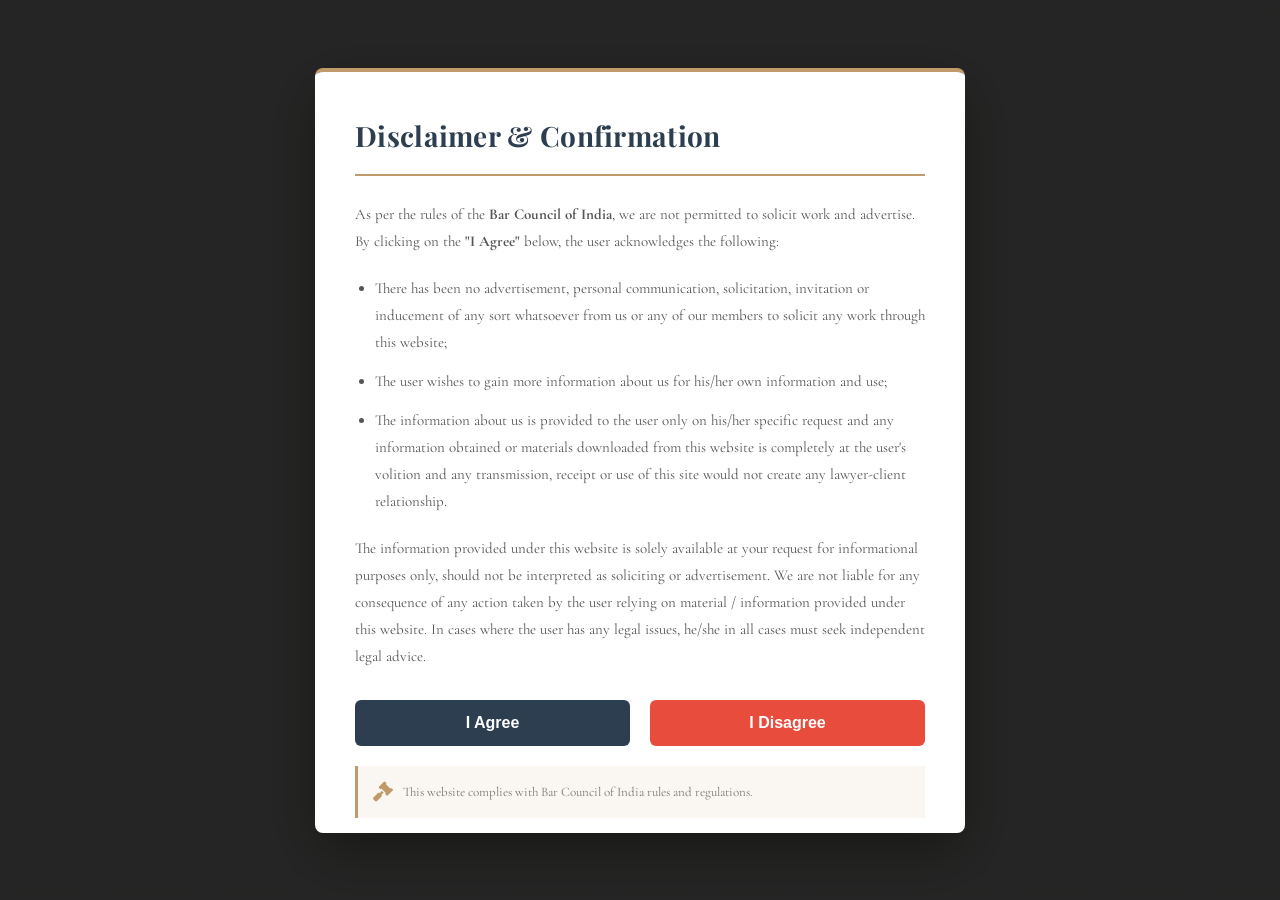
<file: Advocate Utpal website/index.html>
<!DOCTYPE html>
<html lang="en">
<head>
    <meta charset="UTF-8">
    <meta name="viewport" content="width=device-width, initial-scale=1.0">
    
    <!-- SEO Meta Tags -->
    <title>Utpal Sharma | Advocate | Supreme Court of India & Delhi High Court</title>
    <meta name="description" content="Utpal Sharma, B.A.LL.B. (Hons.) Banaras Hindu University - Advocate practicing at Supreme Court of India, Delhi High Court, District Courts, NCLT, NCLAT. Specializing in Criminal, Corporate, IPR, and Matrimonial Law.">
    <meta name="keywords" content="Advocate Delhi, Supreme Court Lawyer, Criminal Lawyer Delhi, Utpal Sharma, NCLT Advocate, IPR Lawyer">
    
    <!-- Stylesheets -->
    <link rel="stylesheet" href="style.css">
    <link href="https://fonts.googleapis.com/css2?family=Playfair+Display:wght@400;700;900&family=Cormorant+Garamond:wght@300;400;600;700&display=swap" rel="stylesheet">
    <link rel="stylesheet" href="https://cdnjs.cloudflare.com/ajax/libs/font-awesome/6.0.0/css/all.min.css">
    
    <!-- Disclaimer Styles -->
    <style>
        /* DISCLAIMER POPUP STYLES */
        .disclaimer-overlay {
            position: fixed;
            top: 0;
            left: 0;
            width: 100%;
            height: 100%;
            background: rgba(0, 0, 0, 0.85);
            display: flex;
            justify-content: center;
            align-items: center;
            z-index: 10000;
            backdrop-filter: blur(5px);
        }
        
        .disclaimer-box {
            background: white;
            max-width: 650px;
            width: 90%;
            padding: 40px;
            border-radius: 8px;
            box-shadow: 0 20px 60px rgba(0,0,0,0.4);
            border-top: 4px solid #c19a6b;
            max-height: 85vh;
            overflow-y: auto;
        }
        
        .disclaimer-box h2 {
            font-family: 'Playfair Display', serif;
            color: #2c3e50;
            font-size: 28px;
            margin-bottom: 20px;
            border-bottom: 2px solid #c19a6b;
            padding-bottom: 15px;
        }
        
        .disclaimer-content {
            margin: 25px 0;
        }
        
        .disclaimer-content p {
            color: #555;
            line-height: 1.8;
            margin-bottom: 20px;
            font-size: 15px;
        }
        
        .disclaimer-content ul {
            margin: 20px 0;
            padding-left: 20px;
        }
        
        .disclaimer-content li {
            color: #555;
            line-height: 1.8;
            margin-bottom: 12px;
            font-size: 15px;
        }
        
        .disclaimer-buttons {
            display: flex;
            gap: 20px;
            margin-top: 30px;
        }
        
        .btn-agree {
            flex: 1;
            padding: 14px;
            background: #2c3e50;
            color: white;
            border: none;
            border-radius: 6px;
            font-size: 16px;
            font-weight: 600;
            cursor: pointer;
            transition: all 0.3s;
        }
        
        .btn-agree:hover {
            background: #c19a6b;
        }
        
        .btn-disagree {
            flex: 1;
            padding: 14px;
            background: #e74c3c;
            color: white;
            border: none;
            border-radius: 6px;
            font-size: 16px;
            font-weight: 600;
            cursor: pointer;
            transition: all 0.3s;
        }
        
        .btn-disagree:hover {
            background: #c0392b;
        }
        
        .bar-council-note {
            margin-top: 20px;
            padding: 15px;
            background: #faf7f2;
            border-left: 3px solid #c19a6b;
            font-size: 13px;
            color: #777;
            display: flex;
            align-items: center;
            gap: 10px;
        }
        
        .bar-council-note i {
            color: #c19a6b;
            font-size: 20px;
        }
        
        /* Hide main content initially */
        .main-website {
            display: block;
        }
        
        .main-website.hidden {
            display: none;
        }
        
        /* Prevent scrolling when disclaimer is open */
        body.disclaimer-open {
            overflow: hidden;
        }
    </style>
</head>
<body class="disclaimer-open">
    <!-- DISCLAIMER POPUP - SHOWN FIRST -->
    <div id="disclaimerOverlay" class="disclaimer-overlay">
        <div class="disclaimer-box">
            <h2>Disclaimer & Confirmation</h2>
            
            <div class="disclaimer-content">
                <p>As per the rules of the <strong>Bar Council of India</strong>, we are not permitted to solicit work and advertise. By clicking on the <strong>"I Agree"</strong> below, the user acknowledges the following:</p>
                
                <ul>
                    <li>There has been no advertisement, personal communication, solicitation, invitation or inducement of any sort whatsoever from us or any of our members to solicit any work through this website;</li>
                    
                    <li>The user wishes to gain more information about us for his/her own information and use;</li>
                    
                    <li>The information about us is provided to the user only on his/her specific request and any information obtained or materials downloaded from this website is completely at the user's volition and any transmission, receipt or use of this site would not create any lawyer-client relationship.</li>
                </ul>
                
                <p>The information provided under this website is solely available at your request for informational purposes only, should not be interpreted as soliciting or advertisement. We are not liable for any consequence of any action taken by the user relying on material / information provided under this website. In cases where the user has any legal issues, he/she in all cases must seek independent legal advice.</p>
            </div>
            
            <div class="disclaimer-buttons">
                <button onclick="acceptDisclaimer()" class="btn-agree">I Agree</button>
                <button onclick="declineDisclaimer()" class="btn-disagree">I Disagree</button>
            </div>
            
            <div class="bar-council-note">
                <i class="fas fa-gavel"></i>
                <span>This website complies with Bar Council of India rules and regulations.</span>
            </div>
        </div>
    </div>

    <!-- MAIN WEBSITE CONTENT -->
    <div id="mainWebsite" class="main-website hidden">
        <!-- Navigation -->
        <nav class="navbar">
            <div class="container">
                <div class="logo">
                    UTPAL SHARMA
                    <span>ADVOCATE</span>
                </div>
                <ul class="nav-menu">
                    <li><a href="index.html" class="active">Home</a></li>
                    <li><a href="about.html">About</a></li>
                    <li><a href="contact.html">Contact</a></li>
                </ul>
            </div>
        </nav>

        <!-- Hero Section -->
        <header class="hero">
            <div class="container">
                <div class="hero-content">
                    <h1>Utpal Sharma</h1>
                    <p class="hero-subtitle">Advocate, Supreme Court of India</p>
                    <p class="hero-qualification">B.A.LL.B. (Hons.) Banaras Hindu University | 2 Years Practice</p>
                    
                    <!-- Decorative Line -->
                    <div class="decorative-line"></div>
                    
                    <!-- Courts Badges -->
                    <div class="hero-courts">
                        <p style="font-weight: 600; color: var(--primary); margin-bottom: 1rem;">Practicing Before:</p>
                        <div class="court-list">
                            <span class="court-badge">Supreme Court</span>
                            <span class="court-badge">Delhi High Court</span>
                            <span class="court-badge">District Courts</span>
                            <span class="court-badge">NCLT</span>
                            <span class="court-badge">NCLAT</span>
                            <span class="court-badge">PMLA</span>
                        </div>
                    </div>

                    <!-- Law Symbols -->
                    <div class="law-symbols">
                        <i class="fas fa-gavel"></i>
                        <i class="fas fa-scale-balanced"></i>
                        <i class="fas fa-scroll"></i>
                        <i class="fas fa-landmark"></i>
                    </div>

                    <!-- Contact Info -->
                    <div class="hero-contact">
                        <div class="contact-item">
                            <i class="fas fa-phone-alt"></i>
                            <span>+91 63882 93703</span>
                        </div>
                        <div class="contact-item">
                            <i class="fas fa-envelope"></i>
                            <a href="mailto:sharmautpal766530@gmail.com">sharmautpal766530@gmail.com</a>
                        </div>
                        <div class="contact-item">
                            <i class="fas fa-map-marker-alt"></i>
                            <span>A-35, East of Kailash, New Delhi - 110065</span>
                        </div>
                    </div>

                    <a href="contact.html" class="btn">
                        <span>Schedule Consultation</span>
                    </a>
                </div>

                <div class="hero-image">
                    <img src="images/utpal-sharma.jpg" alt="Utpal Sharma - Advocate" class="profile-img">
                </div>
            </div>
        </header>

        <!-- Legal Symbols Banner -->
        <div style="background: var(--primary); padding: 2.5rem 0; margin: 2rem 0;">
            <div class="container">
                <div style="display: flex; justify-content: space-around; align-items: center; color: var(--white); flex-wrap: wrap; gap: 2rem;">
                    <div style="text-align: center;">
                        <i class="fas fa-gavel" style="font-size: 2.2rem; color: var(--accent); margin-bottom: 0.5rem;"></i>
                        <p style="margin-top: 0.5rem; font-size: 1rem; font-family: 'Cormorant Garamond', serif; letter-spacing: 1px;">CRIMINAL DEFENSE</p>
                    </div>
                    <div style="text-align: center;">
                        <i class="fas fa-building" style="font-size: 2.2rem; color: var(--accent); margin-bottom: 0.5rem;"></i>
                        <p style="margin-top: 0.5rem; font-size: 1rem; font-family: 'Cormorant Garamond', serif; letter-spacing: 1px;">CORPORATE LAW</p>
                    </div>
                    <div style="text-align: center;">
                        <i class="fas fa-scale-balanced" style="font-size: 2.2rem; color: var(--accent); margin-bottom: 0.5rem;"></i>
                        <p style="margin-top: 0.5rem; font-size: 1rem; font-family: 'Cormorant Garamond', serif; letter-spacing: 1px;">JUSTICE FOR ALL</p>
                    </div>
                    <div style="text-align: center;">
                        <i class="fas fa-scroll" style="font-size: 2.2rem; color: var(--accent); margin-bottom: 0.5rem;"></i>
                        <p style="margin-top: 0.5rem; font-size: 1rem; font-family: 'Cormorant Garamond', serif; letter-spacing: 1px;">LEGAL EXPERTISE</p>
                    </div>
                    <div style="text-align: center;">
                        <i class="fas fa-landmark" style="font-size: 2.2rem; color: var(--accent); margin-bottom: 0.5rem;"></i>
                        <p style="margin-top: 0.5rem; font-size: 1rem; font-family: 'Cormorant Garamond', serif; letter-spacing: 1px;">SUPREME COURT</p>
                    </div>
                </div>
            </div>
        </div>

        <!-- Practice Areas Section -->
        <section class="practice-areas">
            <div class="container">
                <h2 class="section-title">Practice Areas</h2>
                
                <!-- Decorative Subtitle -->
                <p style="text-align: center; max-width: 700px; margin: -2rem auto 3rem; color: var(--gray-text); font-style: italic;">
                    "Specialized legal expertise across multiple domains"
                </p>
                
                <div class="practice-grid">
                    <!-- Criminal Law Card -->
                    <div class="practice-card">
                        <div class="card-icon">
                            <i class="fas fa-gavel"></i>
                        </div>
                        <h3>Criminal Law</h3>
                        <ul>
                            <li>White Collar Crimes</li>
                            <li>PMLA Cases</li>
                            <li>Bail Applications</li>
                            <li>Criminal Appeals</li>
                            <li>NDPS Cases</li>
                        </ul>
                        <!-- Decorative Element -->
                        <div style="margin-top: 1.5rem; border-top: 1px dashed var(--border); padding-top: 1rem;">
                            <i class="fas fa-shield" style="color: var(--accent); opacity: 0.5;"></i>
                        </div>
                    </div>

                    <!-- Corporate Law Card -->
                    <div class="practice-card">
                        <div class="card-icon">
                            <i class="fas fa-building"></i>
                        </div>
                        <h3>Corporate & Commercial</h3>
                        <ul>
                            <li>IBC / Insolvency</li>
                            <li>NCLT / NCLAT</li>
                            <li>Arbitration</li>
                            <li>Commercial Disputes</li>
                            <li>Contract Drafting</li>
                        </ul>
                        <!-- Decorative Element -->
                        <div style="margin-top: 1.5rem; border-top: 1px dashed var(--border); padding-top: 1rem;">
                            <i class="fas fa-chart-line" style="color: var(--accent); opacity: 0.5;"></i>
                        </div>
                    </div>

                    <!-- IPR & Matrimonial Card -->
                    <div class="practice-card">
                        <div class="card-icon">
                            <i class="fas fa-copyright"></i>
                        </div>
                        <h3>IPR & Matrimonial</h3>
                        <ul>
                            <li>Intellectual Property Rights</li>
                            <li>Matrimonial Disputes</li>
                            <li>Family Law</li>
                            <li>Divorce & Custody</li>
                            <li>Trademark Registration</li>
                        </ul>
                        <!-- Decorative Element -->
                        <div style="margin-top: 1.5rem; border-top: 1px dashed var(--border); padding-top: 1rem;">
                            <i class="fas fa-heart" style="color: var(--accent); opacity: 0.5;"></i>
                        </div>
                    </div>
                </div>
            </div>
        </section>

        <!-- Courts Section -->
        <section class="courts-section" style="background: rgba(44, 62, 80, 0.02);">
            <div class="container">
                <h2 class="section-title">Jurisdictions</h2>
                
                <!-- Decorative Text -->
                <p style="text-align: center; margin-bottom: 3rem; color: var(--gray-text);">
                    Practicing before the highest courts and tribunals in India
                </p>
                
                <div class="courts-grid">
                    <div class="court-card">
                        <i class="fas fa-gavel"></i>
                        <span>Supreme Court of India</span>
                        <p style="font-size: 0.8rem; margin-top: 0.5rem; color: var(--gray-text);">Constitutional Matters</p>
                    </div>
                    <div class="court-card">
                        <i class="fas fa-gavel"></i>
                        <span>Delhi High Court</span>
                        <p style="font-size: 0.8rem; margin-top: 0.5rem; color: var(--gray-text);">Original & Appellate</p>
                    </div>
                    <div class="court-card">
                        <i class="fas fa-gavel"></i>
                        <span>District Courts</span>
                        <p style="font-size: 0.8rem; margin-top: 0.5rem; color: var(--gray-text);">Delhi</p>
                    </div>
                    <div class="court-card">
                        <i class="fas fa-gavel"></i>
                        <span>NCLT</span>
                        <p style="font-size: 0.8rem; margin-top: 0.5rem; color: var(--gray-text);">National Company Law Tribunal</p>
                    </div>
                    <div class="court-card">
                        <i class="fas fa-gavel"></i>
                        <span>NCLAT</span>
                        <p style="font-size: 0.8rem; margin-top: 0.5rem; color: var(--gray-text);">Appellate Tribunal</p>
                    </div>
                    <div class="court-card">
                        <i class="fas fa-gavel"></i>
                        <span>PMLA</span>
                        <p style="font-size: 0.8rem; margin-top: 0.5rem; color: var(--gray-text);">Prevention of Money Laundering Act</p>
                    </div>
                </div>
            </div>
        </section>

        <!-- Why Choose Me Section -->
        <section style="padding: 60px 0;">
            <div class="container">
                <div style="display: grid; grid-template-columns: repeat(3, 1fr); gap: 2rem; text-align: center;">
                    <div>
                        <i class="fas fa-clock" style="font-size: 2.5rem; color: var(--accent); margin-bottom: 1rem;"></i>
                        <h3 style="color: var(--primary); margin-bottom: 0.5rem;">2+ Years</h3>
                        <p style="color: var(--gray-text);">Of dedicated practice</p>
                    </div>
                    <div>
                        <i class="fas fa-balance-scale" style="font-size: 2.5rem; color: var(--accent); margin-bottom: 1rem;"></i>
                        <h3 style="color: var(--primary); margin-bottom: 0.5rem;">100+ Cases</h3>
                        <p style="color: var(--gray-text);">Successfully handled</p>
                    </div>
                    <div>
                        <i class="fas fa-university" style="font-size: 2.5rem; color: var(--accent); margin-bottom: 1rem;"></i>
                        <h3 style="color: var(--primary); margin-bottom: 0.5rem;">BHU Alumnus</h3>
                        <p style="color: var(--gray-text);">Prestigious legal education</p>
                    </div>
                </div>
            </div>
        </section>

        <!-- Call to Action Banner -->
        <div style="background: linear-gradient(135deg, var(--primary), #1a2a3a); padding: 4rem 0; margin-top: 2rem;">
            <div class="container" style="text-align: center;">
                <h2 style="color: var(--white); font-size: 2.5rem; margin-bottom: 1rem; font-family: 'Playfair Display', serif;">Need Legal Assistance?</h2>
                <p style="color: var(--accent); font-size: 1.2rem; margin-bottom: 2rem; font-style: italic;">Schedule a confidential consultation today</p>
                <a href="contact.html" class="btn" style="background: var(--accent); color: var(--primary);">
                    <span>Book Appointment</span>
                </a>
            </div>
        </div>

        <!-- Footer -->
        <footer>
            <div class="container">
                <div class="footer-content">
                    <p>© 2026 Utpal Sharma, Advocate. All rights reserved.</p>
                    <div class="social-links">
                        <a href="https://linkedin.com/in/sharmautpal" target="_blank" aria-label="LinkedIn">
                            <i class="fab fa-linkedin-in"></i>
                        </a>
                        <a href="mailto:sharmautpal766530@gmail.com" aria-label="Email">
                            <i class="fas fa-envelope"></i>
                        </a>
                    </div>
                </div>
                <!-- Footer Decoration -->
                <div style="text-align: center; margin-top: 2rem; opacity: 0.5; font-size: 0.8rem; color: var(--white);">
                    <i class="fas fa-gavel"></i> <i class="fas fa-scale-balanced"></i> <i class="fas fa-scroll"></i>
                </div>
            </div>
        </footer>
    </div>

    <!-- DISCLAIMER SCRIPT -->
    <script>
        // Check if user has already accepted disclaimer
        window.onload = function() {
            if (localStorage.getItem('disclaimerAccepted') === 'true') {
                document.getElementById('disclaimerOverlay').style.display = 'none';
                document.getElementById('mainWebsite').classList.remove('hidden');
                document.body.classList.remove('disclaimer-open');
            }
        }
        
        function acceptDisclaimer() {
            // Store acceptance in localStorage
            localStorage.setItem('disclaimerAccepted', 'true');
            
            // Hide disclaimer
            document.getElementById('disclaimerOverlay').style.display = 'none';
            
            // Show main website
            document.getElementById('mainWebsite').classList.remove('hidden');
            
            // Allow scrolling
            document.body.classList.remove('disclaimer-open');
        }
        
        function declineDisclaimer() {
            // Redirect to Google
            window.location.href = 'https://www.google.com';
        }
        
        // Smooth scrolling for anchor links
        document.querySelectorAll('a[href^="#"]').forEach(anchor => {
            anchor.addEventListener('click', function (e) {
                e.preventDefault();
                const target = document.querySelector(this.getAttribute('href'));
                if (target) {
                    target.scrollIntoView({
                        behavior: 'smooth',
                        block: 'start'
                    });
                }
            });
        });

        // Navbar background change on scroll
        window.addEventListener('scroll', function() {
            const navbar = document.querySelector('.navbar');
            if (window.scrollY > 50) {
                navbar.style.background = 'rgba(44, 62, 80, 0.98)';
            } else {
                navbar.style.background = 'rgba(44, 62, 80, 0.98)';
            }
        });

        // Add active class to current page in navigation
        const currentLocation = window.location.pathname;
        const navLinks = document.querySelectorAll('.nav-menu a');
        navLinks.forEach(link => {
            if (link.getAttribute('href') === currentLocation.split('/').pop()) {
                link.classList.add('active');
            }
        });
    </script>
</body>
</html>
</file>
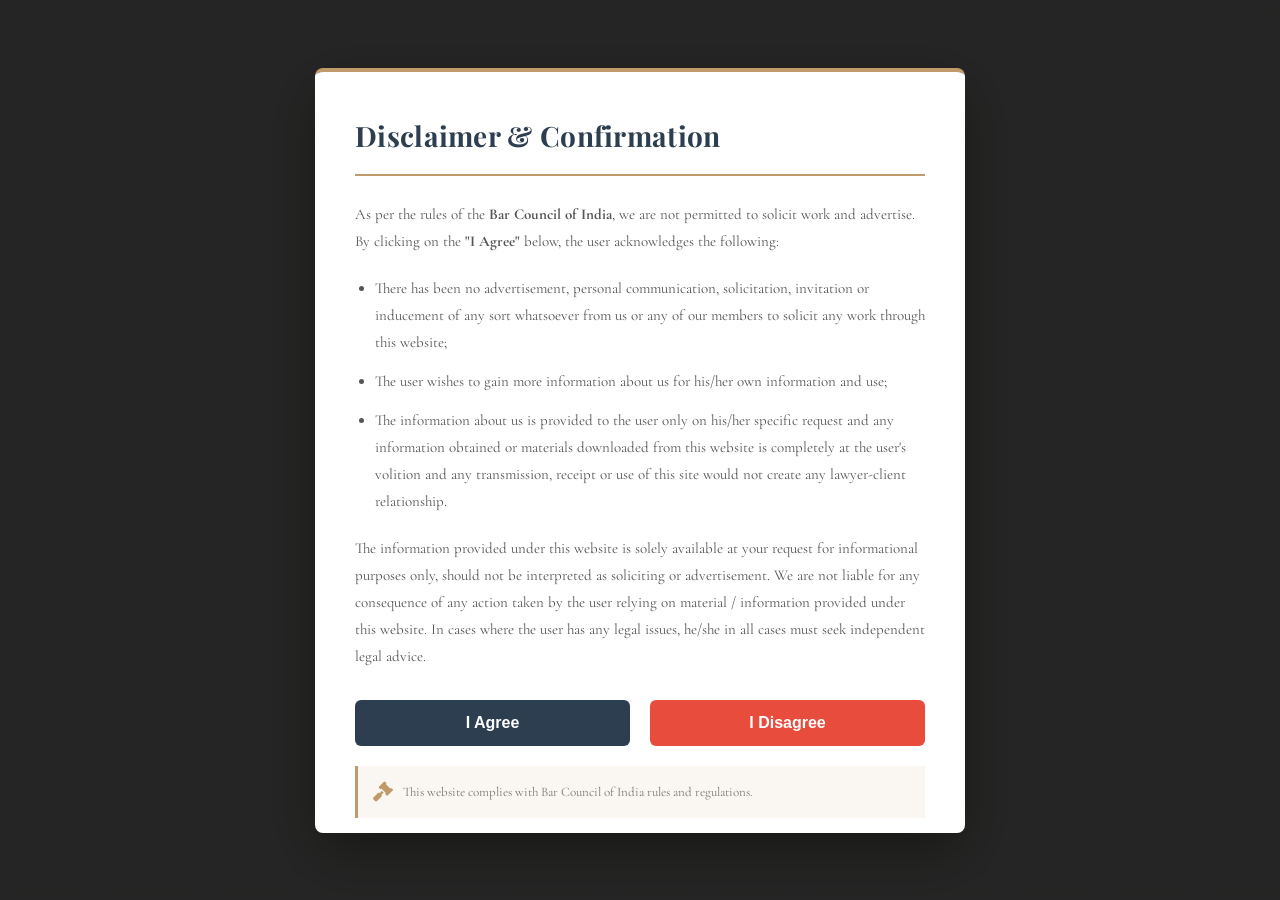
<file: Advocate Utpal website/about.html>
<!DOCTYPE html>
<html lang="en">
<head>
    <meta charset="UTF-8">
    <meta name="viewport" content="width=device-width, initial-scale=1.0">
    <title>About - Utpal Sharma | Advocate</title>
    <link rel="preconnect" href="https://fonts.googleapis.com">
    <link rel="preconnect" href="https://fonts.gstatic.com" crossorigin>
    <link href="https://fonts.googleapis.com/css2?family=Playfair+Display:wght@400;700;900&family=Open+Sans:wght300;400;600&display=swap" rel="stylesheet">
    <link rel="stylesheet" href="https://cdnjs.cloudflare.com/ajax/libs/font-awesome/6.0.0/css/all.min.css">
    <style>
        * {
            margin: 0;
            padding: 0;
            box-sizing: border-box;
        }
        
        body {
            font-family: 'Open Sans', sans-serif;
            background-color: #faf7f2;
            color: #2c3e50;
        }
        
        /* Navigation */
        .navbar {
            background: #2c3e50;
            padding: 15px 0;
            position: fixed;
            width: 100%;
            top: 0;
            z-index: 1000;
            border-bottom: 2px solid #c19a6b;
        }
        
        .nav-container {
            max-width: 1200px;
            margin: 0 auto;
            padding: 0 20px;
            display: flex;
            justify-content: space-between;
            align-items: center;
        }
        
        .logo {
            font-family: 'Playfair Display', serif;
            font-size: 24px;
            font-weight: 700;
            color: white;
        }
        
        .logo span {
            display: block;
            font-size: 12px;
            color: #c19a6b;
            letter-spacing: 2px;
        }
        
        .nav-menu {
            display: flex;
            list-style: none;
            gap: 30px;
        }
        
        .nav-menu a {
            color: white;
            text-decoration: none;
            font-size: 16px;
            transition: color 0.3s;
        }
        
        .nav-menu a:hover,
        .nav-menu a.active {
            color: #c19a6b;
        }
        
        /* Main Content */
        .main-content {
            max-width: 1200px;
            margin: 120px auto 40px;
            padding: 0 20px;
        }
        
        /* About Card */
        .about-card {
            background: white;
            border-radius: 8px;
            box-shadow: 0 5px 20px rgba(0,0,0,0.05);
            padding: 40px;
            border: 1px solid #e8d9c5;
        }
        
        .about-header {
            margin-bottom: 40px;
            border-bottom: 2px solid #c19a6b;
            padding-bottom: 20px;
        }
        
        .about-header h1 {
            font-family: 'Playfair Display', serif;
            font-size: 36px;
            color: #2c3e50;
            margin-bottom: 5px;
        }
        
        .about-header p {
            color: #8b5a2b;
            font-size: 18px;
        }
        
        .about-row {
            display: flex;
            gap: 50px;
            flex-wrap: wrap;
        }
        
        .about-image {
            flex: 0 0 280px;
        }
        
        .about-image img {
            width: 100%;
            border-radius: 8px;
            border: 3px solid #c19a6b;
        }
        
        .about-text {
            flex: 1;
            min-width: 300px;
        }
        
        .about-text h2 {
            font-family: 'Playfair Display', serif;
            font-size: 28px;
            color: #2c3e50;
            margin-bottom: 20px;
        }
        
        .about-text p {
            font-size: 16px;
            line-height: 1.8;
            color: #555;
            margin-bottom: 30px;
        }
        
        .practice-box {
            background: #faf7f2;
            padding: 25px;
            border-radius: 8px;
            margin: 30px 0;
        }
        
        .practice-box h3 {
            font-family: 'Playfair Display', serif;
            font-size: 22px;
            color: #2c3e50;
            margin-bottom: 20px;
        }
        
        .practice-list {
            display: flex;
            gap: 15px;
            flex-wrap: wrap;
        }
        
        .practice-item {
            background: white;
            padding: 10px 25px;
            border: 1px solid #c19a6b;
            border-radius: 30px;
            font-size: 15px;
            font-weight: 600;
            color: #2c3e50;
        }
        
        .info-grid {
            display: flex;
            gap: 20px;
            margin-top: 30px;
        }
        
        .info-card {
            flex: 1;
            background: #faf7f2;
            padding: 20px;
            border-radius: 8px;
            text-align: center;
        }
        
        .info-card i {
            font-size: 28px;
            color: #c19a6b;
            margin-bottom: 10px;
        }
        
        .info-card span {
            display: block;
            font-weight: 600;
            color: #2c3e50;
        }
        
        .quote-box {
            margin-top: 40px;
            padding: 25px;
            background: #faf7f2;
            border-left: 4px solid #c19a6b;
        }
        
        .quote-box i {
            color: #c19a6b;
            font-size: 24px;
            opacity: 0.5;
            margin-bottom: 10px;
        }
        
        .quote-box p {
            font-style: italic;
            color: #555;
            margin-bottom: 10px;
        }
        
        .quote-author {
            text-align: right;
            color: #8b5a2b;
            font-weight: 600;
        }
        
        /* Footer */
        footer {
            background: #2c3e50;
            color: white;
            padding: 30px 0;
            margin-top: 60px;
            border-top: 2px solid #c19a6b;
        }
        
        .footer-container {
            max-width: 1200px;
            margin: 0 auto;
            padding: 0 20px;
            display: flex;
            justify-content: space-between;
            align-items: center;
            flex-wrap: wrap;
            gap: 20px;
        }
        
        .footer-container p {
            opacity: 0.9;
            font-size: 14px;
        }
        
        .social-links a {
            color: white;
            margin-left: 20px;
            font-size: 18px;
            transition: color 0.3s;
        }
        
        .social-links a:hover {
            color: #c19a6b;
        }
        
        @media (max-width: 768px) {
            .nav-menu {
                display: none;
            }
            
            .about-row {
                flex-direction: column;
            }
            
            .info-grid {
                flex-direction: column;
            }
            
            .footer-container {
                flex-direction: column;
                text-align: center;
            }
            
            .social-links a {
                margin: 0 10px;
            }
        }
    </style>
</head>
<body>
    <nav class="navbar">
        <div class="nav-container">
            <div class="logo">
                UTPAL SHARMA
                <span>ADVOCATE</span>
            </div>
            <ul class="nav-menu">
                <li><a href="index.html">Home</a></li>
                <li><a href="about.html" class="active">About</a></li>
                <li><a href="contact.html">Contact</a></li>
            </ul>
        </div>
    </nav>

    <div class="main-content">
        <div class="about-card">
            <div class="about-header">
                <h1>About</h1>
                <p>Advocate practicing in Supreme Court & Delhi High Court</p>
            </div>
            
            <div class="about-row">
                <div class="about-image">
                    <img src="images/utpal-sharma.jpg" alt="Utpal Sharma">
                </div>
                
                <div class="about-text">
                    <h2>Utpal Sharma</h2>
                    <p>B.A.LL.B. (Hons.) from Banaras Hindu University</p>
                    
                    <p>Practicing advocate with 2 years of experience before the Supreme Court of India, Delhi High Court, and various tribunals including NCLT and NCLAT. Dedicated to providing comprehensive legal solutions with integrity and professionalism.</p>
                    
                    <div class="practice-box">
                        <h3>Areas of Practice</h3>
                        <div class="practice-list">
                            <span class="practice-item">Criminal Law</span>
                            <span class="practice-item">Corporate Law</span>
                            <span class="practice-item">IPR</span>
                        </div>
                    </div>
                    
                    <div class="info-grid">
                        <div class="info-card">
                            <i class="fas fa-certificate"></i>
                            <span>BHU Alumnus</span>
                        </div>
                        <div class="info-card">
                            <i class="fas fa-clock"></i>
                            <span>2+ Years Experience</span>
                        </div>
                        <div class="info-card">
                            <i class="fas fa-balance-scale"></i>
                            <span>Supreme Court</span>
                        </div>
                    </div>
                    
                    <div class="quote-box">
                        <i class="fas fa-quote-left"></i>
                        <p>"Justice is the constant and perpetual will to render to everyone his due."</p>
                        <div class="quote-author">- Justinian I</div>
                    </div>
                </div>
            </div>
        </div>
    </div>

    <footer>
        <div class="footer-container">
            <p>© 2026 Utpal Sharma, Advocate. All rights reserved.</p>
            <div class="social-links">
                <a href="https://linkedin.com/in/sharmautpal"><i class="fab fa-linkedin-in"></i></a>
                <a href="mailto:sharmautpal766530@gmail.com"><i class="fas fa-envelope"></i></a>
            </div>
        </div>
    </footer>
    <script>
    // Redirect to home if disclaimer not accepted
    if (localStorage.getItem('disclaimerAccepted') !== 'true') {
        window.location.href = 'index.html';
    }
</script>
</body>
</html>
</file>
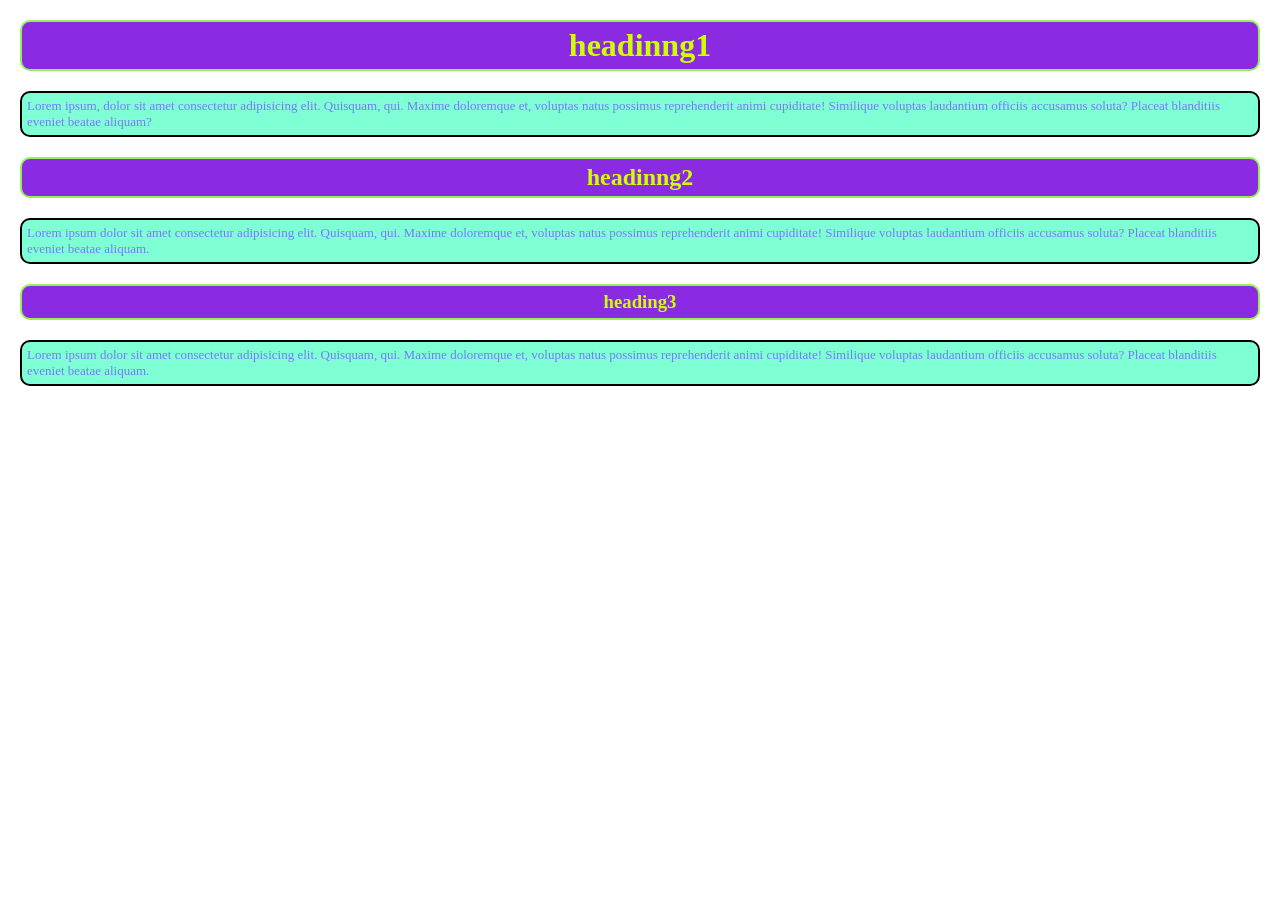
<file: HTML & CSS/class.html>
<!DOCTYPE html>
<html lang="en">
<head>
    <meta charset="UTF-8">
    <meta name="viewport" content="width=device-width, initial-scale=1.0">
    <title>Document</title>
    <link rel="stylesheet" href="class.css">
</head>
<body>
    <h1 class="h">headinng1</h1>
    <p class="p">Lorem ipsum, dolor sit amet consectetur adipisicing elit. Quisquam, qui. Maxime doloremque et, voluptas natus possimus reprehenderit animi cupiditate! Similique voluptas laudantium officiis accusamus soluta? Placeat blanditiis eveniet beatae aliquam?</p>
    <h2 class="h">headinng2</h2>
    <p class="p">Lorem ipsum dolor sit amet consectetur adipisicing elit. Quisquam, qui. Maxime doloremque et, voluptas natus possimus reprehenderit animi cupiditate! Similique voluptas laudantium officiis accusamus soluta? Placeat blanditiis eveniet beatae aliquam.</p>
    <h3 class="h">heading3</h3>
    <p class="p">Lorem ipsum dolor sit amet consectetur adipisicing elit. Quisquam, qui. Maxime doloremque et, voluptas natus possimus reprehenderit animi cupiditate! Similique voluptas laudantium officiis accusamus soluta? Placeat blanditiis eveniet beatae aliquam.</p>

</body>
</html>
</file>
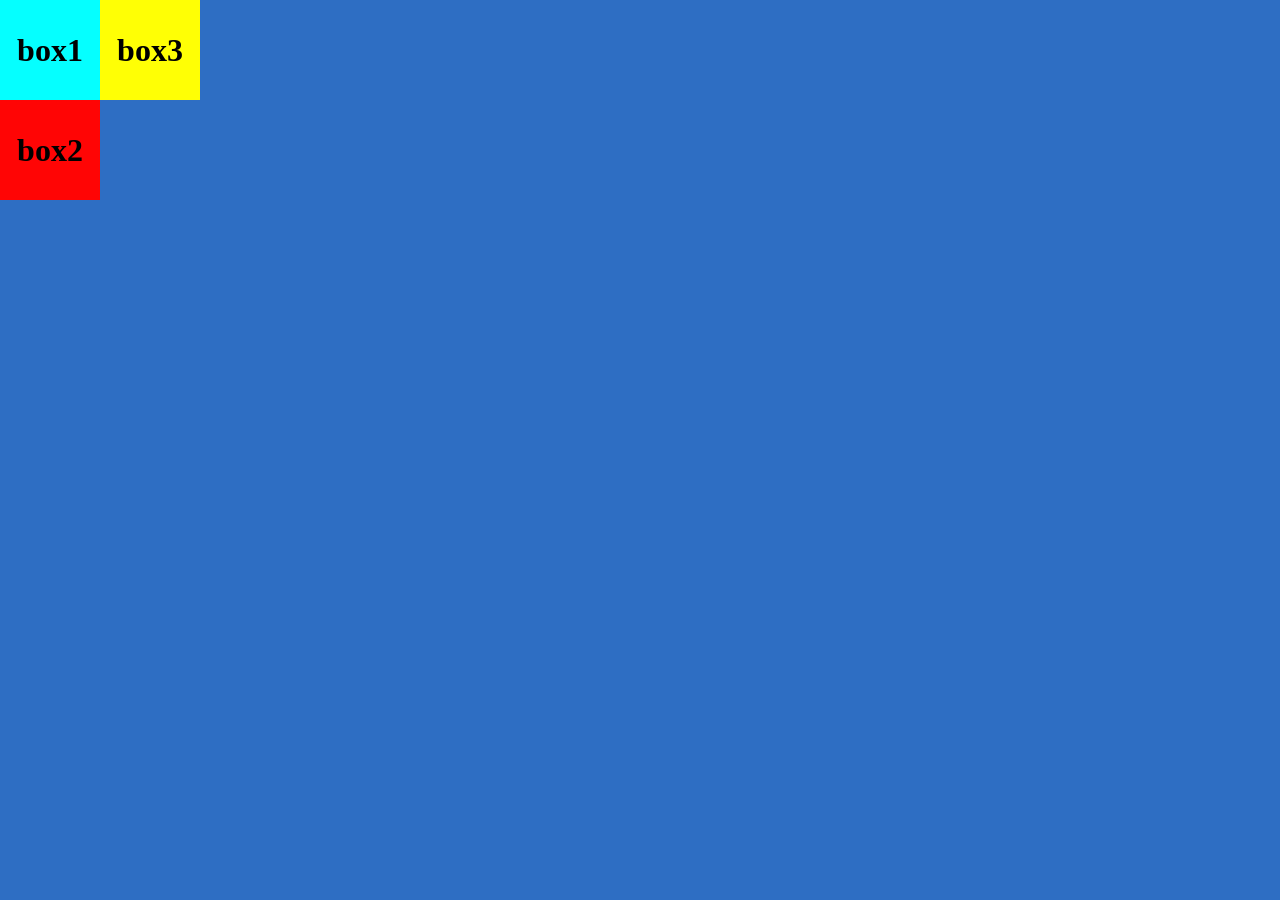
<file: HTML & CSS/file1.html>
<!DOCTYPE html>
<html lang="en">
    <head>
        <meta charset="UTF-8">
        <meta name="viewport" content="width=device-width, initial-scale=1.0">
        <title>Document</title>
        <link rel="stylesheet" href="file1.css">
    </head>
<body>
    <main>
        <div id="box1"><h1>box1</h1></div>   
        <div id="box2"><h1>box2</h1></div>
        
    </main>
    <div id="box3"><h1>box3</h1></div>
           
</body>
</html>
</file>
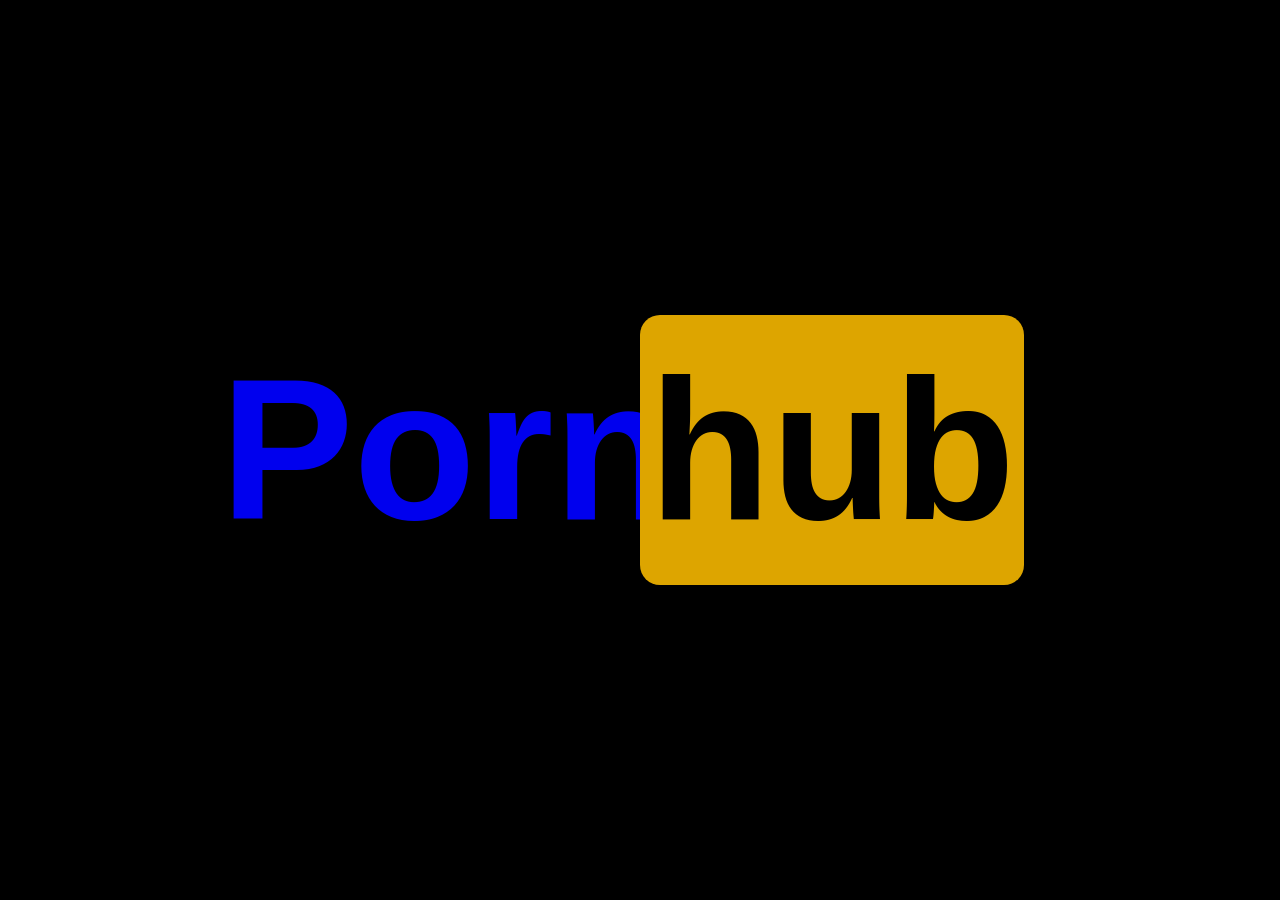
<file: HTML & CSS/Leeo.html>
<!DOCTYPE html>
<html lang="en">
<head>
    <meta charset="UTF-8">
    <meta name="viewport" content="width=device-width, initial-scale=1.0">
    <title>SHAPES AND DIVS</title>
    <link rel="stylesheet" href="css.css">
</head>
<body>
    <div id="box1">
        <h1 id="a"><a id="link1." href="https://www.pornhub.org/">Porn</a></h1></div>

    <div id="box2">

        <h1 id="b"><a id="link2" href="https://www.pornhub.org/">hub</a></h1>
    </div>

    
    </body>
</html>
</file>
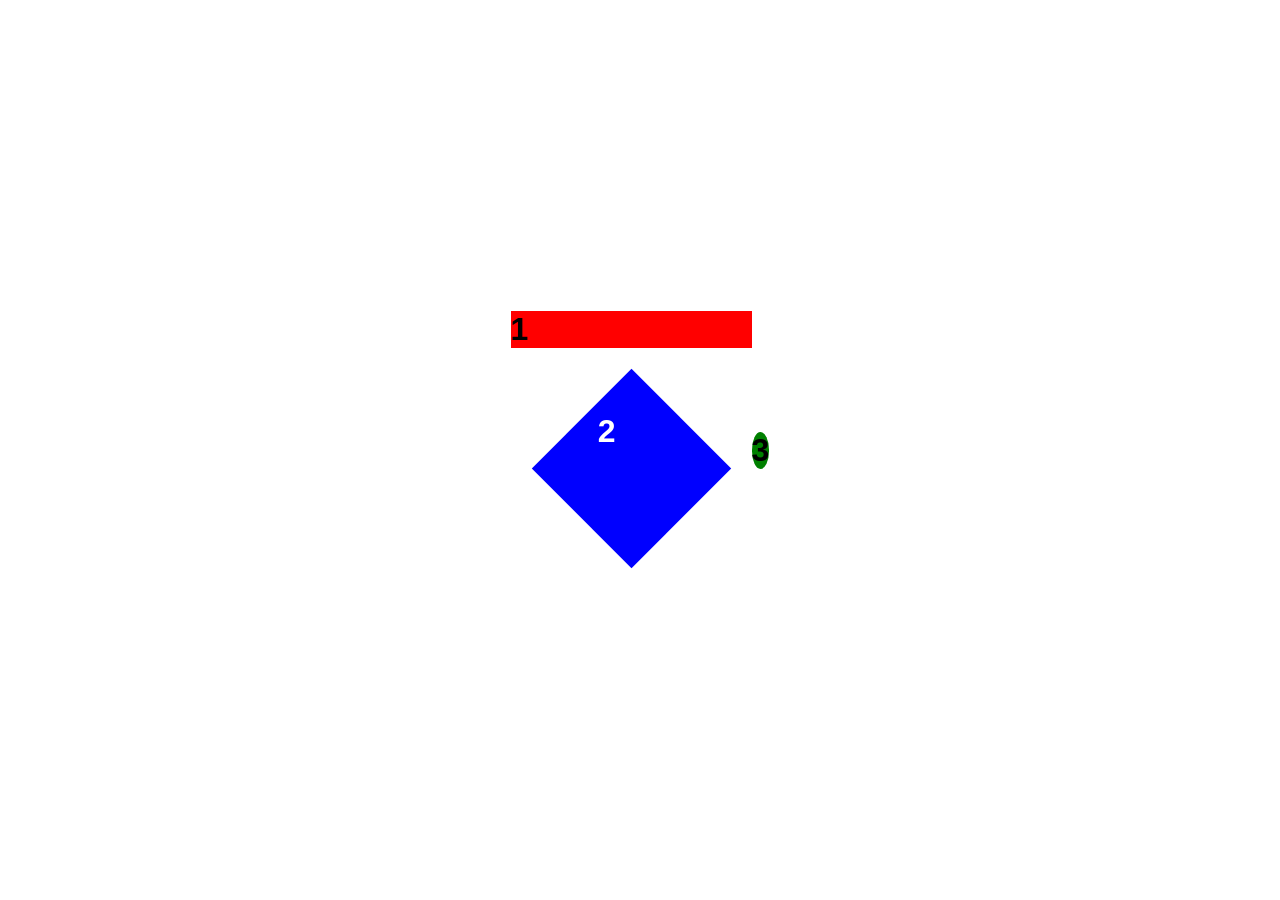
<file: HTML & CSS/squareshover.html>
<!DOCTYPE html>
<html lang="en">
<head>
    <meta charset="UTF-8">
    <meta name="viewport" content="width=device-width, initial-scale=1.0">
    <title>Shapes hover</title>
    <link rel="stylesheet" href="squarehover.css">
</head>
<body>
    <div id="main">
        <div id="box">
            <div  id="square" class="shape"><h1>1</h1></div>
            <div id="dimond" class="shape"><h1>2</h1></div>
        </div>
        <div id="circle" class="shape"><h1>3</h1></div>
    </div>
</html>
</file>
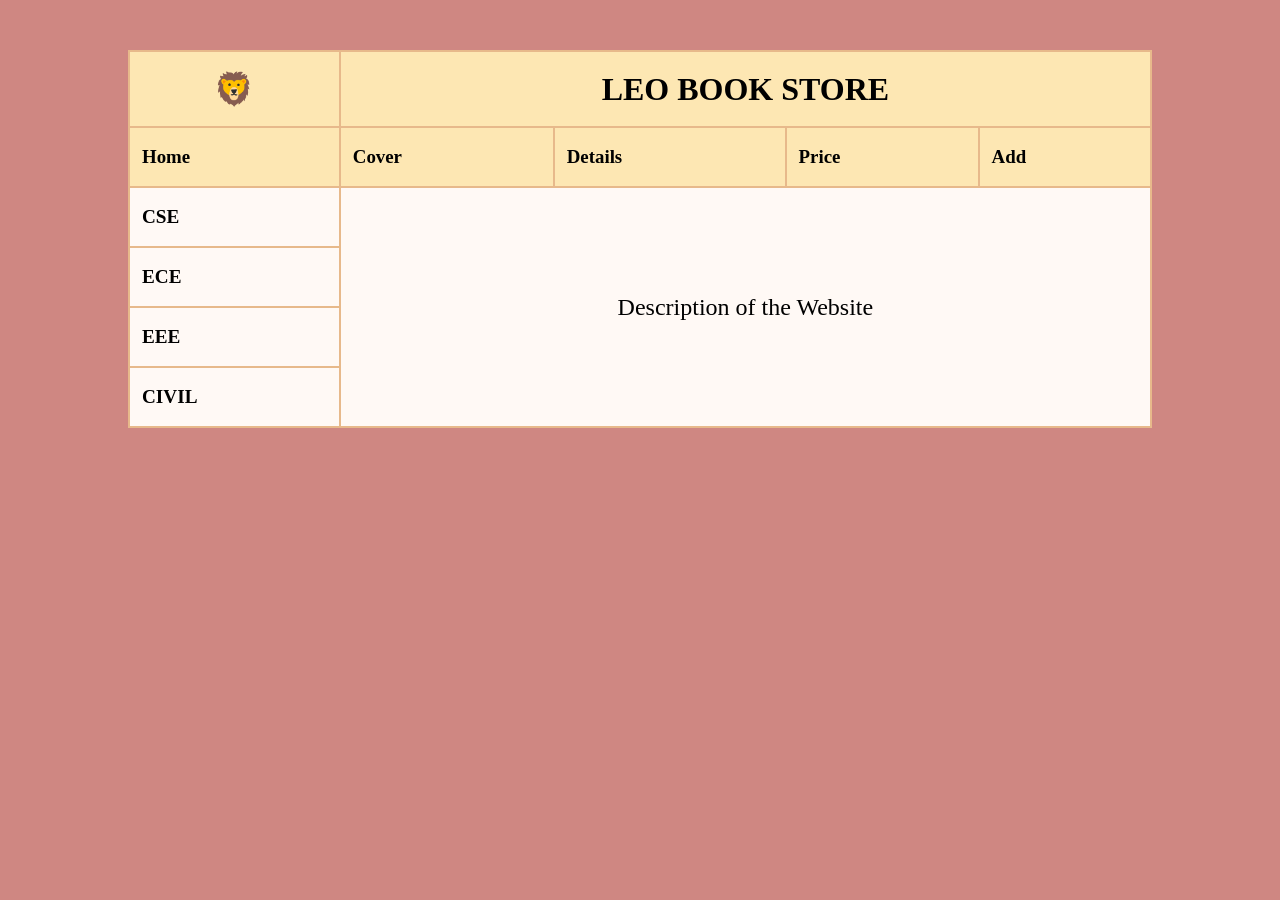
<file: HTML & CSS/jss/1.html>
<!DOCTYPE html>
<html lang="en">
<head>
    <meta charset="UTF-8">
    <title>LEO BOOK STORE</title>
    <script>
      const style = document.createElement('style');
      style.innerHTML = `
        body {
          background-color: #cf8782;
          margin: 0;
          padding: 0;
        }
        table {
          margin: 50px auto;
          border-collapse: collapse;
          width: 80%;
        }
        th, td {
          border: 2px solid #e7b98b;
          padding: 18px 12px;
          text-align: left;
        }
        th {
          background-color: #fde7b3;
          font-size: 1.18em;
        }
        tr:first-child th {
          font-size: 2em;
          text-align: center;
          background-color: #fde7b3;
        }
        td {
          background-color: #fff9f5;
        }
        .dept {
          font-weight: bold;
          font-size: 1.2em;
        }
        .desc-big-cell {
          text-align: center;
          font-size: 1.5em;
          background-color: #fff9f5;
          vertical-align: middle;
        }
      `;
      document.head.appendChild(style);
    </script>
</head>
<body>
    <table>
        <tr>
            <th>🦁</th>
            <th colspan="4">LEO BOOK STORE</th>
        </tr>
        <tr>
            <th>Home</th>
            <th>Cover</th>
            <th>Details</th>
            <th>Price</th>
            <th>Add</th>
        </tr>
        <tr>
            <td class="dept">CSE</td>
            <td class="desc-big-cell" colspan="4" rowspan="4">Description of the Website</td>
        </tr>
        <tr>
            <td class="dept">ECE</td>
        </tr>
        <tr>
            <td class="dept">EEE</td>
        </tr>
        <tr>
            <td class="dept">CIVIL</td>
        </tr>
    </table>
</body>
</html>
</file>
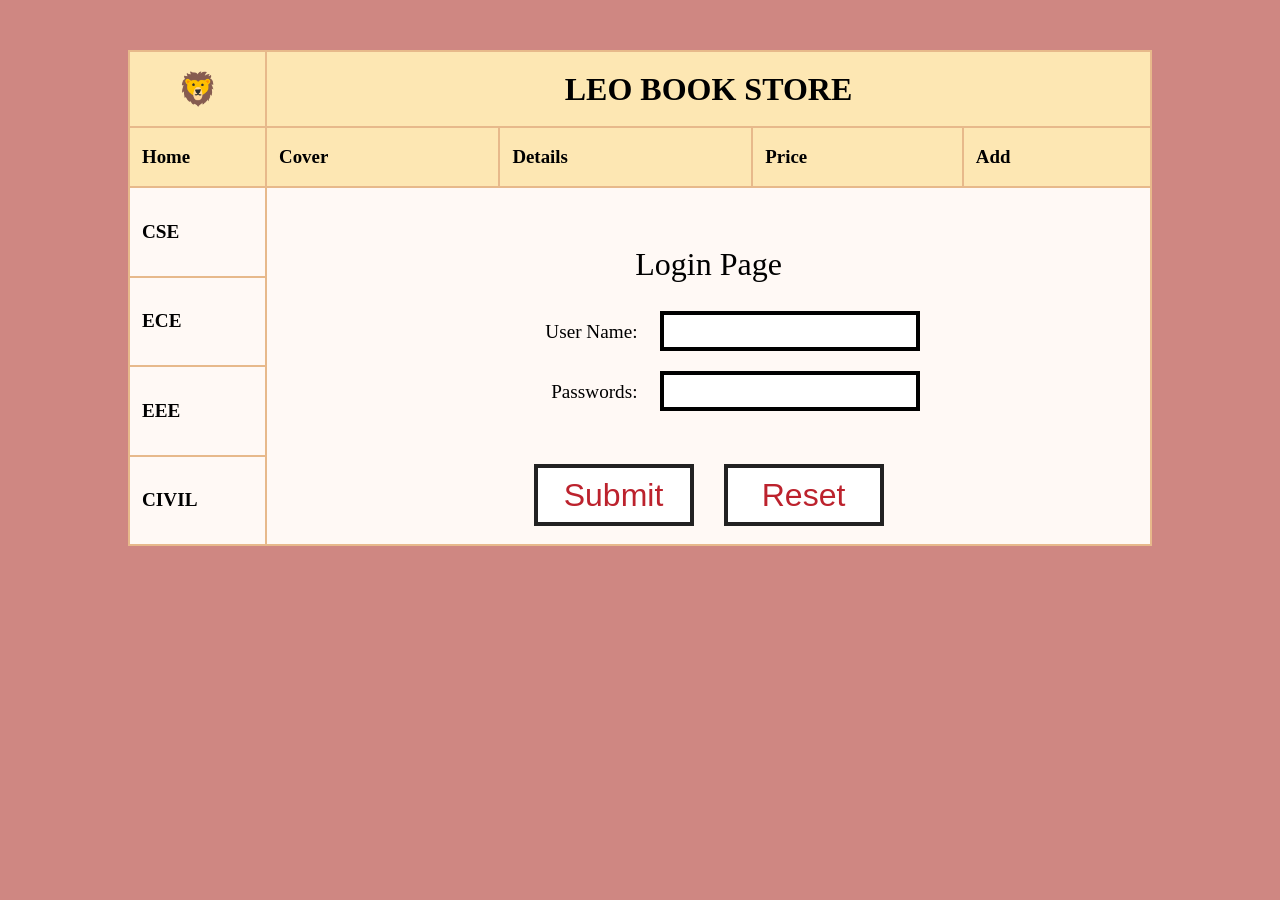
<file: HTML & CSS/jss/2.html>
<!DOCTYPE html>
<html lang="en">
<head>
    <meta charset="UTF-8">
    <title>LEO BOOK STORE</title>
    <script>
      const style = document.createElement('style');
      style.innerHTML = `
        body {
          background-color: #cf8782;
          margin: 0;
          padding: 0;
        }
        table {
          margin: 50px auto;
          border-collapse: collapse;
          width: 80%;
        }
        th, td {
          border: 2px solid #e7b98b;
          padding: 18px 12px;
          text-align: left;
        }
        th {
          background-color: #fde7b3;
          font-size: 1.18em;
        }
        tr:first-child th {
          font-size: 2em;
          text-align: center;
          background-color: #fde7b3;
        }
        td {
          background-color: #fff9f5;
        }
        .dept {
          font-weight: bold;
          font-size: 1.2em;
        }
        .desc-big-cell {
          text-align: center;
          vertical-align: middle;
        }
        .login-container {
          margin: 40px auto 0 auto;
          width: 500px;
          display: flex;
          flex-direction: column;
          align-items: center;
        }
        .login-header {
          font-size: 2em;
          font-weight: 500;
          margin-bottom: 28px;
        }
        .login-form label {
          display: inline-block;
          width: 140px;
          font-size: 1.2em;
          margin-bottom: 15px;
          text-align: right;
        }
        .login-form input[type="text"],
        .login-form input[type="password"] {
          width: 260px;
          height: 40px;
          margin-bottom: 20px;
          margin-left: 18px;
          border: 4px solid #000;
          font-size: 1.3em;
          box-sizing: border-box;
        }
        .login-btn-row {
          display: flex;
          justify-content: center;
          margin-top: 33px;
        }
        .login-btn {
          width: 160px;
          height: 62px;
          font-size: 2em;
          color: #bc222d;
          background: #fff;
          border: 4px solid #222;
          margin: 0 15px;
          cursor: pointer;
          box-sizing: border-box;
        }
      `;
      document.head.appendChild(style);
    </script>
</head>
<body>
    <table>
        <tr>
            <th>🦁</th>
            <th colspan="4">LEO BOOK STORE</th>
        </tr>
        <tr>
            <th>Home</th>
            <th>Cover</th>
            <th>Details</th>
            <th>Price</th>
            <th>Add</th>
        </tr>
        <tr>
            <td class="dept">CSE</td>
            <td class="desc-big-cell" colspan="4" rowspan="4">
              <div class="login-container">
                <div class="login-header">Login Page</div>
                <form class="login-form">
                  <div>
                    <label for="username">User Name:</label>
                    <input type="text" id="username" name="username">
                  </div>
                  <div>
                    <label for="password">Passwords:</label>
                    <input type="password" id="password" name="password">
                  </div>
                  <div class="login-btn-row">
                    <button type="submit" class="login-btn">Submit</button>
                    <button type="reset" class="login-btn">Reset</button>
                  </div>
                </form>
              </div>
            </td>
        </tr>
        <tr>
            <td class="dept">ECE</td>
        </tr>
        <tr>
            <td class="dept">EEE</td>
        </tr>
        <tr>
            <td class="dept">CIVIL</td>
        </tr>
    </table>
</body>
</html>
</file>
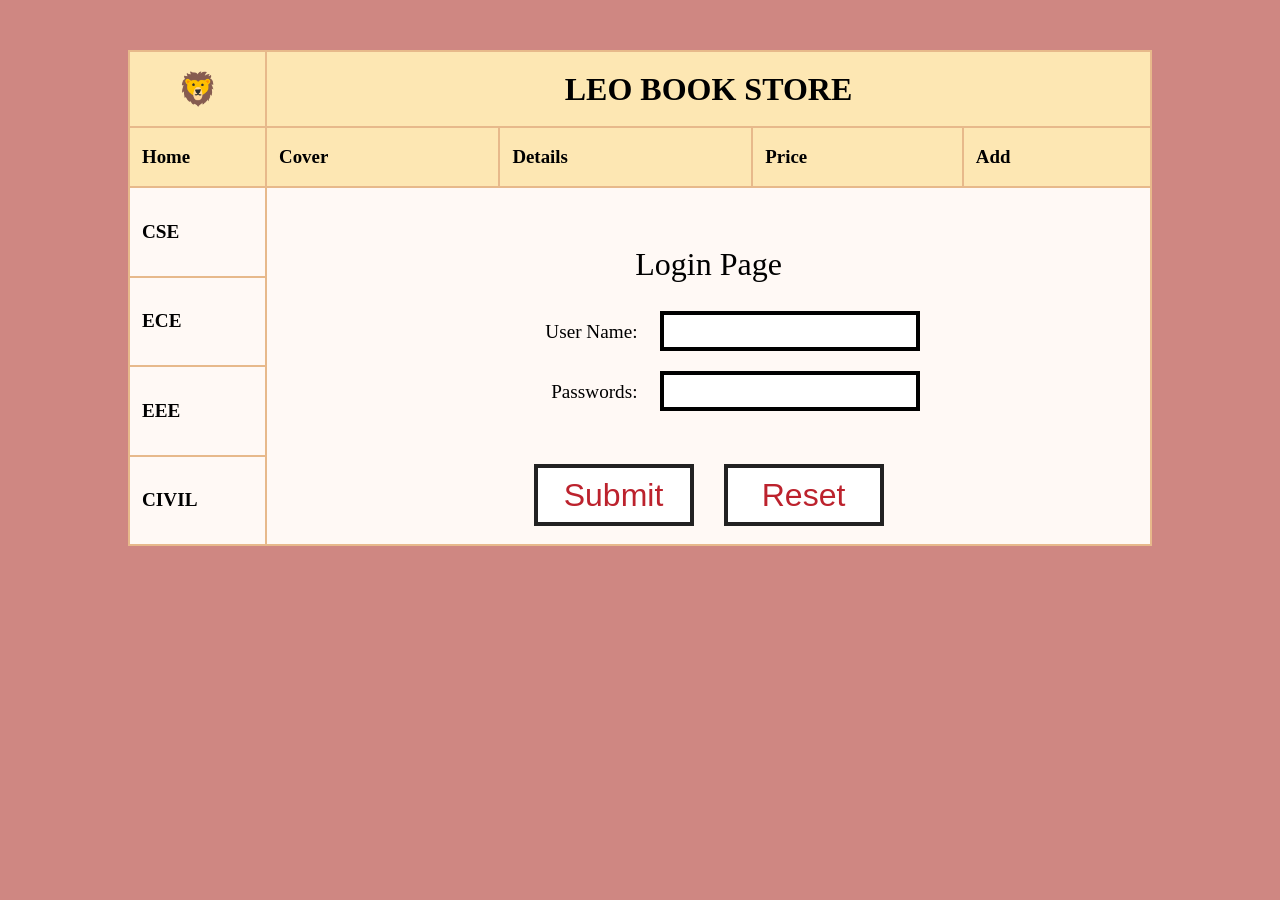
<file: HTML & CSS/jss/6.html>
<!DOCTYPE html>
<html lang="en">
<head>
    <meta charset="UTF-8">
    <title>LEO BOOK STORE</title>
    <script>
      const style = document.createElement('style');
      style.innerHTML = `
        body {
          background-color: #cf8782;
          margin: 0;
          padding: 0;
        }
        table {
          margin: 50px auto;
          border-collapse: collapse;
          width: 80%;
        }
        th, td {
          border: 2px solid #e7b98b;
          padding: 18px 12px;
          text-align: left;
        }
        th {
          background-color: #fde7b3;
          font-size: 1.18em;
        }
        tr:first-child th {
          font-size: 2em;
          text-align: center;
          background-color: #fde7b3;
        }
        td {
          background-color: #fff9f5;
        }
        .dept {
          font-weight: bold;
          font-size: 1.2em;
        }
        .desc-big-cell {
          text-align: center;
          vertical-align: middle;
        }
        .login-container {
          margin: 40px auto 0 auto;
          width: 500px;
          display: flex;
          flex-direction: column;
          align-items: center;
        }
        .login-header {
          font-size: 2em;
          font-weight: 500;
          margin-bottom: 28px;
        }
        .login-form label {
          display: inline-block;
          width: 140px;
          font-size: 1.2em;
          margin-bottom: 15px;
          text-align: right;
        }
        .login-form input[type="text"],
        .login-form input[type="password"] {
          width: 260px;
          height: 40px;
          margin-bottom: 20px;
          margin-left: 18px;
          border: 4px solid #000;
          font-size: 1.3em;
          box-sizing: border-box;
        }
        .login-btn-row {
          display: flex;
          justify-content: center;
          margin-top: 33px;
        }
        .login-btn {
          width: 160px;
          height: 62px;
          font-size: 2em;
          color: #bc222d;
          background: #fff;
          border: 4px solid #222;
          margin: 0 15px;
          cursor: pointer;
          box-sizing: border-box;
        }
      `;
      document.head.appendChild(style);
    </script>
</head>
<body>
    <table>
        <tr>
            <th>🦁</th>
            <th colspan="4">LEO BOOK STORE</th>
        </tr>
        <tr>
            <th>Home</th>
            <th>Cover</th>
            <th>Details</th>
            <th>Price</th>
            <th>Add</th>
        </tr>
        <tr>
            <td class="dept">CSE</td>
            <td class="desc-big-cell" colspan="4" rowspan="4">
              <div class="login-container">
                <div class="login-header">Login Page</div>
                <form class="login-form" novalidate>
                  <div>
                    <label for="username">User Name:</label>
                    <input type="text" id="username" name="username">
                  </div>
                  <div>
                    <label for="password">Passwords:</label>
                    <input type="password" id="password" name="password">
                  </div>
                  <div class="login-btn-row">
                    <button type="submit" class="login-btn">Submit</button>
                    <button type="reset" class="login-btn">Reset</button>
                  </div>
                </form>
              </div>
            </td>
        </tr>
        <tr>
            <td class="dept">ECE</td>
        </tr>
        <tr>
            <td class="dept">EEE</td>
        </tr>
        <tr>
            <td class="dept">CIVIL</td>
        </tr>
    </table>

    <script>
      document.querySelector('.login-form').addEventListener('submit', function (e) {
        const usernameInput = document.getElementById('username');
        const passwordInput = document.getElementById('password');

        const username = usernameInput.value.trim();
        const password = passwordInput.value;

        const nameRegex = /^[A-Za-z]+$/; // alphabets only

        if (username.length > 6 || !nameRegex.test(username)) {
          alert('User Name must be at least 6 alphabets long and contain only letters.');
          usernameInput.focus();
          e.preventDefault();
          return;
        }

        if (password.length > 6) {
          alert('Password must be at least 6 characters long.');
          passwordInput.focus();
          e.preventDefault();
          return;
        }
      });
    </script>
</body>
</html>
</file>
<file: Advocate Utpal website/style.css>
/* CLASSICAL PROFESSIONAL COLOR SCHEME */
:root {
    --primary: #2C3E50;      /* Deep Slate - Distinguished */
    --secondary: #8B5A2B;     /* Leather Brown - Classical */
    --accent: #C19A6B;        /* Antique Gold - Traditional */
    --light-bg: #FDF9F3;      /* Parchment/Off-white */
    --dark-text: #2C3E50;     /* Dark text */
    --gray-text: #5D6D7E;     /* Muted text */
    --white: #FFFFFF;
    --border: #E8D9C5;        /* Warm border */
    --shadow: rgba(139, 90, 43, 0.08);
}

* {
    margin: 0;
    padding: 0;
    box-sizing: border-box;
}

body {
    font-family: 'Cormorant Garamond', serif;
    color: var(--dark-text);
    line-height: 1.7;
    background-color: var(--light-bg);
    background-image: url('data:image/svg+xml;utf8,<svg xmlns="http://www.w3.org/2000/svg" width="100" height="100" viewBox="0 0 100 100"><rect width="100" height="100" fill="%23FDF9F3" opacity="0.4"/><path d="M10 10 L90 10 M10 30 L90 30 M10 50 L90 50 M10 70 L90 70 M10 90 L90 90 M10 10 L10 90 M30 10 L30 90 M50 10 L50 90 M70 10 L70 90 M90 10 L90 90" stroke="%23C19A6B" stroke-width="0.3" opacity="0.1"/></svg>');
}

h1, h2, h3, h4 {
    font-family: 'Playfair Display', serif;
    font-weight: 700;
    letter-spacing: 0.3px;
}

.container {
    max-width: 1200px;
    margin: 0 auto;
    padding: 0 30px;
}

/* NAVIGATION */
.navbar {
    background: rgba(44, 62, 80, 0.98);
    backdrop-filter: blur(5px);
    padding: 1rem 0;
    position: fixed;
    width: 100%;
    top: 0;
    z-index: 1000;
    border-bottom: 2px solid var(--accent);
}

.navbar .container {
    display: flex;
    justify-content: space-between;
    align-items: center;
}

.logo {
    font-size: 1.6rem;
    font-weight: 900;
    font-family: 'Playfair Display', serif;
    color: var(--white);
    letter-spacing: 1px;
}

.logo span {
    color: var(--accent);
    font-size: 0.9rem;
    font-weight: 400;
    display: block;
    font-family: 'Cormorant Garamond', serif;
    letter-spacing: 2px;
    text-transform: uppercase;
}

.nav-menu {
    display: flex;
    list-style: none;
    gap: 2.5rem;
}

.nav-menu a {
    color: var(--white);
    text-decoration: none;
    font-weight: 500;
    font-size: 1.1rem;
    transition: all 0.3s;
    padding: 0.5rem 0;
    position: relative;
    font-family: 'Cormorant Garamond', serif;
    letter-spacing: 1px;
}

.nav-menu a::after {
    content: '';
    position: absolute;
    bottom: 0;
    left: 0;
    width: 0;
    height: 1px;
    background: var(--accent);
    transition: width 0.3s;
}

.nav-menu a:hover::after,
.nav-menu a.active::after {
    width: 100%;
}

.nav-menu a:hover,
.nav-menu a.active {
    color: var(--accent);
}

/* HERO SECTION */
.hero {
    padding: 180px 0 100px;
    background: linear-gradient(135deg, rgba(253, 249, 243, 0.97), rgba(253, 249, 243, 0.95)), url('https://www.transparenttextures.com/patterns/old-map.png');
    min-height: 100vh;
    display: flex;
    align-items: center;
}

.hero .container {
    display: grid;
    grid-template-columns: 1fr 1fr;
    gap: 4rem;
    align-items: center;
}

.hero-content {
    animation: fadeIn 1.5s ease;
}

.hero h1 {
    font-size: 4rem;
    color: var(--primary);
    margin-bottom: 0.3rem;
    line-height: 1.1;
    font-weight: 900;
    position: relative;
    display: inline-block;
}

.hero h1::after {
    content: '';
    position: absolute;
    bottom: 10px;
    left: 0;
    width: 100%;
    height: 8px;
    background: var(--accent);
    opacity: 0.2;
    z-index: -1;
}

.hero-subtitle {
    font-size: 1.6rem;
    color: var(--secondary);
    margin-bottom: 1rem;
    font-weight: 600;
    font-family: 'Cormorant Garamond', serif;
    border-left: 4px solid var(--accent);
    padding-left: 1.5rem;
}

.hero-qualification {
    font-size: 1.2rem;
    color: var(--gray-text);
    margin-bottom: 1.5rem;
    font-weight: 400;
    font-style: italic;
}

/* DECORATIVE ELEMENTS */
.decorative-line {
    width: 80px;
    height: 2px;
    background: linear-gradient(90deg, var(--accent), transparent);
    margin: 2rem 0;
}

.law-symbols {
    display: flex;
    gap: 2rem;
    margin: 2rem 0;
    opacity: 0.6;
}

.law-symbols i {
    font-size: 2rem;
    color: var(--secondary);
}

/* PROFILE IMAGE */
.profile-img {
    width: 100%;
    max-width: 450px;
    border-radius: 4px;
    box-shadow: 0 30px 40px -20px rgba(44, 62, 80, 0.3);
    border: 8px solid var(--white);
    transition: all 0.3s;
    position: relative;
}

.profile-img::before {
    content: '';
    position: absolute;
    top: -15px;
    left: -15px;
    right: -15px;
    bottom: -15px;
    border: 1px solid var(--accent);
    opacity: 0.3;
    z-index: -1;
}

/* SECTION STYLES */
section {
    padding: 80px 0;
    position: relative;
}

section::before {
    content: '⚖️';
    position: absolute;
    top: 40px;
    right: 40px;
    font-size: 8rem;
    opacity: 0.03;
    transform: rotate(15deg);
    pointer-events: none;
}

.section-title {
    text-align: center;
    font-size: 3rem;
    color: var(--primary);
    margin-bottom: 3rem;
    position: relative;
    font-weight: 900;
}

.section-title::before {
    content: '“';
    font-size: 6rem;
    color: var(--accent);
    opacity: 0.2;
    position: absolute;
    left: 50%;
    transform: translateX(-50%);
    top: -30px;
}

.section-title::after {
    content: '';
    display: block;
    width: 120px;
    height: 2px;
    background: linear-gradient(90deg, transparent, var(--accent), transparent);
    margin: 1.5rem auto 0;
}

/* ABOUT PAGE SPECIFIC */
.about-content {
    display: grid;
    grid-template-columns: 1fr 2fr;
    gap: 4rem;
    align-items: start;
    background: rgba(255,255,255,0.6);
    padding: 3rem;
    border-radius: 4px;
    box-shadow: 0 20px 40px -10px var(--shadow);
    border: 1px solid var(--border);
}

.about-image {
    position: relative;
}

.about-image img {
    width: 100%;
    border-radius: 4px;
    border: 1px solid var(--accent);
    padding: 5px;
}

.about-image::after {
    content: '';
    position: absolute;
    top: 20px;
    left: 20px;
    right: -20px;
    bottom: -20px;
    border: 2px solid var(--accent);
    opacity: 0.3;
    z-index: -1;
}

.about-text h2 {
    color: var(--secondary);
    font-size: 2.2rem;
    margin-bottom: 0.5rem;
    font-weight: 700;
}

.about-text .qualification {
    color: var(--primary);
    font-size: 1.2rem;
    margin-bottom: 2rem;
    font-style: italic;
    border-bottom: 1px solid var(--border);
    padding-bottom: 1rem;
}

.about-text p {
    margin-bottom: 2rem;
    font-size: 1.1rem;
    color: var(--gray-text);
}

.practice-tags {
    display: grid;
    grid-template-columns: repeat(3, 1fr);
    gap: 1rem;
    margin-top: 2rem;
}

.practice-tag {
    background: var(--white);
    padding: 0.8rem;
    text-align: center;
    border: 1px solid var(--border);
    transition: all 0.3s;
    font-weight: 600;
    color: var(--primary);
}

.practice-tag:hover {
    background: var(--primary);
    color: var(--white);
    border-color: var(--primary);
}

/* CONTACT PAGE SPECIFIC */
.contact-grid {
    display: grid;
    grid-template-columns: 1fr 1fr;
    gap: 3rem;
}

.contact-info-card {
    background: rgba(255,255,255,0.6);
    padding: 3rem;
    border-radius: 4px;
    border: 1px solid var(--border);
    position: relative;
    box-shadow: 0 20px 40px -10px var(--shadow);
}

.contact-info-card::before {
    content: '✉️';
    position: absolute;
    top: -15px;
    right: 20px;
    font-size: 3rem;
    opacity: 0.2;
}

.info-section {
    margin-bottom: 2.5rem;
}

.info-section h3 {
    color: var(--secondary);
    font-size: 1.4rem;
    margin-bottom: 1rem;
    font-weight: 700;
    border-left: 3px solid var(--accent);
    padding-left: 1rem;
}

.info-item {
    display: flex;
    align-items: center;
    gap: 1rem;
    margin-bottom: 1rem;
    padding: 0.5rem;
    transition: background 0.3s;
}

.info-item:hover {
    background: rgba(193, 154, 107, 0.05);
}

.info-item i {
    width: 25px;
    color: var(--accent);
    font-size: 1.2rem;
}

.contact-form-card {
    background: var(--white);
    padding: 3rem;
    border-radius: 4px;
    border: 1px solid var(--border);
    box-shadow: 0 20px 40px -10px var(--shadow);
    position: relative;
}

.contact-form-card::after {
    content: '⚖️';
    position: absolute;
    bottom: 20px;
    right: 20px;
    font-size: 3rem;
    opacity: 0.1;
    transform: rotate(10deg);
}

.form-group {
    margin-bottom: 1.5rem;
}

.form-group label {
    display: block;
    margin-bottom: 0.5rem;
    color: var(--primary);
    font-weight: 600;
    font-size: 0.95rem;
    letter-spacing: 0.5px;
}

.form-group input,
.form-group textarea {
    width: 100%;
    padding: 12px 15px;
    border: 1px solid var(--border);
    background: var(--light-bg);
    font-family: 'Cormorant Garamond', serif;
    font-size: 1rem;
    transition: all 0.3s;
}

.form-group input:focus,
.form-group textarea:focus {
    outline: none;
    border-color: var(--accent);
    background: var(--white);
    box-shadow: 0 5px 15px rgba(193, 154, 107, 0.1);
}

/* BUTTON */
.btn {
    display: inline-block;
    padding: 14px 35px;
    background: var(--primary);
    color: var(--white);
    text-decoration: none;
    font-weight: 600;
    border: none;
    cursor: pointer;
    font-size: 1rem;
    letter-spacing: 1px;
    transition: all 0.3s;
    position: relative;
    overflow: hidden;
    font-family: 'Cormorant Garamond', serif;
    text-transform: uppercase;
}

.btn::before {
    content: '';
    position: absolute;
    top: 0;
    left: -100%;
    width: 100%;
    height: 100%;
    background: var(--accent);
    transition: left 0.3s;
    z-index: 0;
}

.btn:hover::before {
    left: 0;
}

.btn span {
    position: relative;
    z-index: 1;
}

.btn:hover {
    color: var(--white);
    transform: translateY(-2px);
}

/* COURT CARDS */
.court-card {
    background: var(--white);
    padding: 2rem 1.5rem;
    text-align: center;
    border: 1px solid var(--border);
    transition: all 0.3s;
    position: relative;
    overflow: hidden;
}

.court-card::before {
    content: '';
    position: absolute;
    top: 0;
    left: 0;
    width: 3px;
    height: 0;
    background: var(--accent);
    transition: height 0.3s;
}

.court-card:hover::before {
    height: 100%;
}

.court-card:hover {
    transform: translateY(-5px);
    box-shadow: 0 20px 30px -10px var(--shadow);
}

.court-card i {
    font-size: 2.5rem;
    color: var(--secondary);
    margin-bottom: 1rem;
}

/* FOOTER */
footer {
    background: var(--primary);
    color: var(--white);
    padding: 3rem 0;
    margin-top: 3rem;
    position: relative;
    border-top: 3px solid var(--accent);
}

footer::before {
    content: '';
    position: absolute;
    top: 0;
    left: 0;
    right: 0;
    height: 1px;
    background: linear-gradient(90deg, transparent, var(--accent), transparent);
}

/* ANIMATIONS */
@keyframes fadeIn {
    from {
        opacity: 0;
        transform: translateY(20px);
    }
    to {
        opacity: 1;
        transform: translateY(0);
    }
}

/* RESPONSIVE */
@media (max-width: 968px) {
    .hero .container,
    .about-content,
    .contact-grid {
        grid-template-columns: 1fr;
    }

    .hero h1 {
        font-size: 3rem;
    }

    .practice-tags {
        grid-template-columns: repeat(2, 1fr);
    }
}
/* ========== FIXED TEXT SIZES & SPACING ========== */

/* Larger, clearer text throughout */
body {
    font-size: 1.1rem;
}

.hero h1 {
    font-size: 4.2rem;
}

.hero-subtitle {
    font-size: 1.8rem;
}

.hero-qualification {
    font-size: 1.3rem;
}

.contact-item span, 
.contact-item a,
.contact-item i {
    font-size: 1.15rem;
}

.practice-card h3 {
    font-size: 1.8rem;
}

.practice-card li {
    font-size: 1.1rem;
    margin-bottom: 0.8rem;
}

.court-card span {
    font-size: 1.1rem;
    font-weight: 600;
}

/* ========== ABOUT PAGE FIXES ========== */
.about-page .about-content {
    display: grid;
    grid-template-columns: 1fr 2fr;
    gap: 4rem;
    align-items: start;
    background: rgba(255,255,255,0.6);
    padding: 3rem;
    border-radius: 4px;
    box-shadow: 0 20px 40px -10px var(--shadow);
    border: 1px solid var(--border);
}

.about-page .about-image {
    position: relative;
}

.about-page .about-image img {
    width: 100%;
    border-radius: 4px;
    border: 1px solid var(--accent);
    padding: 5px;
}

.about-page .about-text h2 {
    color: var(--secondary);
    font-size: 2.8rem;
    margin-bottom: 0.5rem;
    font-weight: 700;
}

.about-page .about-text .qualification {
    color: var(--primary);
    font-size: 1.4rem;
    margin-bottom: 2rem;
    font-style: italic;
    border-bottom: 1px solid var(--border);
    padding-bottom: 1rem;
}

.about-page .about-text p {
    margin-bottom: 2rem;
    font-size: 1.2rem;
    color: var(--gray-text);
    line-height: 1.8;
}

.about-page .practice-tags {
    display: grid;
    grid-template-columns: repeat(3, 1fr);
    gap: 1rem;
    margin: 2rem 0;
}

.about-page .practice-tag {
    background: var(--white);
    padding: 1.2rem 1rem;
    text-align: center;
    border: 1px solid var(--border);
    transition: all 0.3s;
    font-weight: 600;
    color: var(--primary);
    font-size: 1.2rem;
}

/* ========== CONTACT PAGE FIXES ========== */
.contact-page .contact-grid {
    display: grid;
    grid-template-columns: 1fr 1fr;
    gap: 3rem;
}

.contact-page .contact-info-card {
    background: rgba(255,255,255,0.6);
    padding: 3rem;
    border-radius: 4px;
    border: 1px solid var(--border);
    position: relative;
    box-shadow: 0 20px 40px -10px var(--shadow);
}

.contact-page .info-section {
    margin-bottom: 2.5rem;
}

.contact-page .info-section h3 {
    color: var(--secondary);
    font-size: 2rem;
    margin-bottom: 1.5rem;
    font-weight: 700;
    border-left: 3px solid var(--accent);
    padding-left: 1rem;
}

.contact-page .info-item {
    display: flex;
    align-items: center;
    gap: 1rem;
    margin-bottom: 1.2rem;
    padding: 0.8rem;
    transition: background 0.3s;
    font-size: 1.2rem;
}

.contact-page .info-item i {
    width: 30px;
    color: var(--accent);
    font-size: 1.4rem;
}

.contact-page .info-item span,
.contact-page .info-item a {
    font-size: 1.2rem;
}

.contact-page .contact-form-card {
    background: var(--white);
    padding: 3rem;
    border-radius: 4px;
    border: 1px solid var(--border);
    box-shadow: 0 20px 40px -10px var(--shadow);
}

.contact-page .contact-form-card h3 {
    color: var(--secondary);
    font-size: 2.2rem;
    margin-bottom: 2rem;
    font-weight: 700;
}

.contact-page .form-group {
    margin-bottom: 1.8rem;
}

.contact-page .form-group label {
    display: block;
    margin-bottom: 0.5rem;
    color: var(--primary);
    font-weight: 600;
    font-size: 1.1rem;
    letter-spacing: 0.5px;
}

.contact-page .form-group input,
.contact-page .form-group textarea {
    width: 100%;
    padding: 15px;
    border: 1px solid var(--border);
    background: var(--light-bg);
    font-family: 'Cormorant Garamond', serif;
    font-size: 1.2rem;
    transition: all 0.3s;
}

/* ========== RESPONSIVE FIXES ========== */
@media (max-width: 968px) {
    .about-page .about-content,
    .contact-page .contact-grid {
        grid-template-columns: 1fr;
    }
    
    .about-page .practice-tags {
        grid-template-columns: repeat(2, 1fr);
    }
    
    .hero h1 {
        font-size: 3.2rem;
    }
}
</file>
<file: HTML & CSS/class.css>
*{
    margin: 0;
    padding: 0; 
}
html,body{
    width: 100%;
    height: 100%;
}
.h{
    color: rgb(208, 255, 0);
    /* font-size: large; */
    text-align: center;
    font-weight: bolder;
    padding: 5px;
    margin: 20px;
    background-color: blueviolet;
    border: 2px solid rgb(150, 240, 90);
    border-radius: 10px;  
}
.p{
    color: rgb(120, 120, 255);
    background-color: aquamarine;
    font-size: small;
    /* text-align: center; */
    font-weight: normal;
    padding: 5px;
    margin: 20px;
    border: 2px solid black;
    border-radius: 10px;    

}
</file>
<file: HTML & CSS/file1.css>
*{
    margin: 0;
    padding: 0;
}
html, body{
    width: 100%;
    height: 100%;
}
body{
    display: flex ;
    background-color: rgb(46, 110, 195);
}
main{
    /* display: flex; */
}
div{
    display: flex;
    justify-content: center;
    align-items: center;
    height: 100px;
    width: 100px;
    

}

#box1{
    background-color: rgb(5, 255, 255); 
}
#box2{
    background-color: rgb(255, 5, 5);
}
#box3{
    background-color: rgb(255, 255, 5);
}
</file>
<file: HTML & CSS/css.css>
*{
    margin: 0%;
    padding: 0%;
}
html, body{
    width: 100%;
    height: 100%;
}
body{
    background-color: #000000;  
    display: flex;
    align-items: center;
    justify-content: center;
    Font-family: arial, sans-serif;
    
    
}
div{ 
    
     font-size: 100px;
     background: #000000; 
     height :30%; 
     width: 30%; 
     display: flex; 
     align-items: center; 
     justify-content: center; 
     text-align: middle;    
     border-radius: 20px;
}
   
#box1{padding: 0px;
   color: #ffffff;
   
}
#box2{padding: 0px;
    background-color: #dda500;
    color: #000000;
   }
a{
    text-decoration: none;
}   
#link1{
    color: #ffffff;
}
#link2{
    color: #000000;
}
</file>
<file: HTML & CSS/squarehover.css>
*{
    margin: 0;
    padding: 0;
}
html, body {
    width: 100%;
    height: 100%;
}
#main {
    width: 100%;
    height: 100%;
    display: flex;
    align-items: center;
    justify-content: center;
    font-family: 'Gill Sans', 'Gill Sans MT', Calibri, 'Trebuchet MS', sans-serif;
    font-weight: normal;
}
.shape:hover {
    margin-left: 10px; margin-top: 10px;
    width: 200px;
    height: 200px;
    border: 1px solid rgb(0, 0, 0);
    display: flex;
    align-items: center;
    justify-content: center;
}
/* #square:hover {
    background-color: rgb(245, 13, 13);
}
#circle:hover {
    background-color: rgb(13, 245, 13);
} 
#dimond:hover {
    background-color: rgb(13, 13, 245);
} */
#circle{
    background: green;
    border-radius: 50%;
}
#dimond{
    background: blue;
    height: 141px;
    width: 141px;
    margin: 50px;
    rotate: 45deg;
}
#square {
    background: red;
}

#dimond h1 {
    color: white;
    transform: rotate(-45deg);
}
</file>
